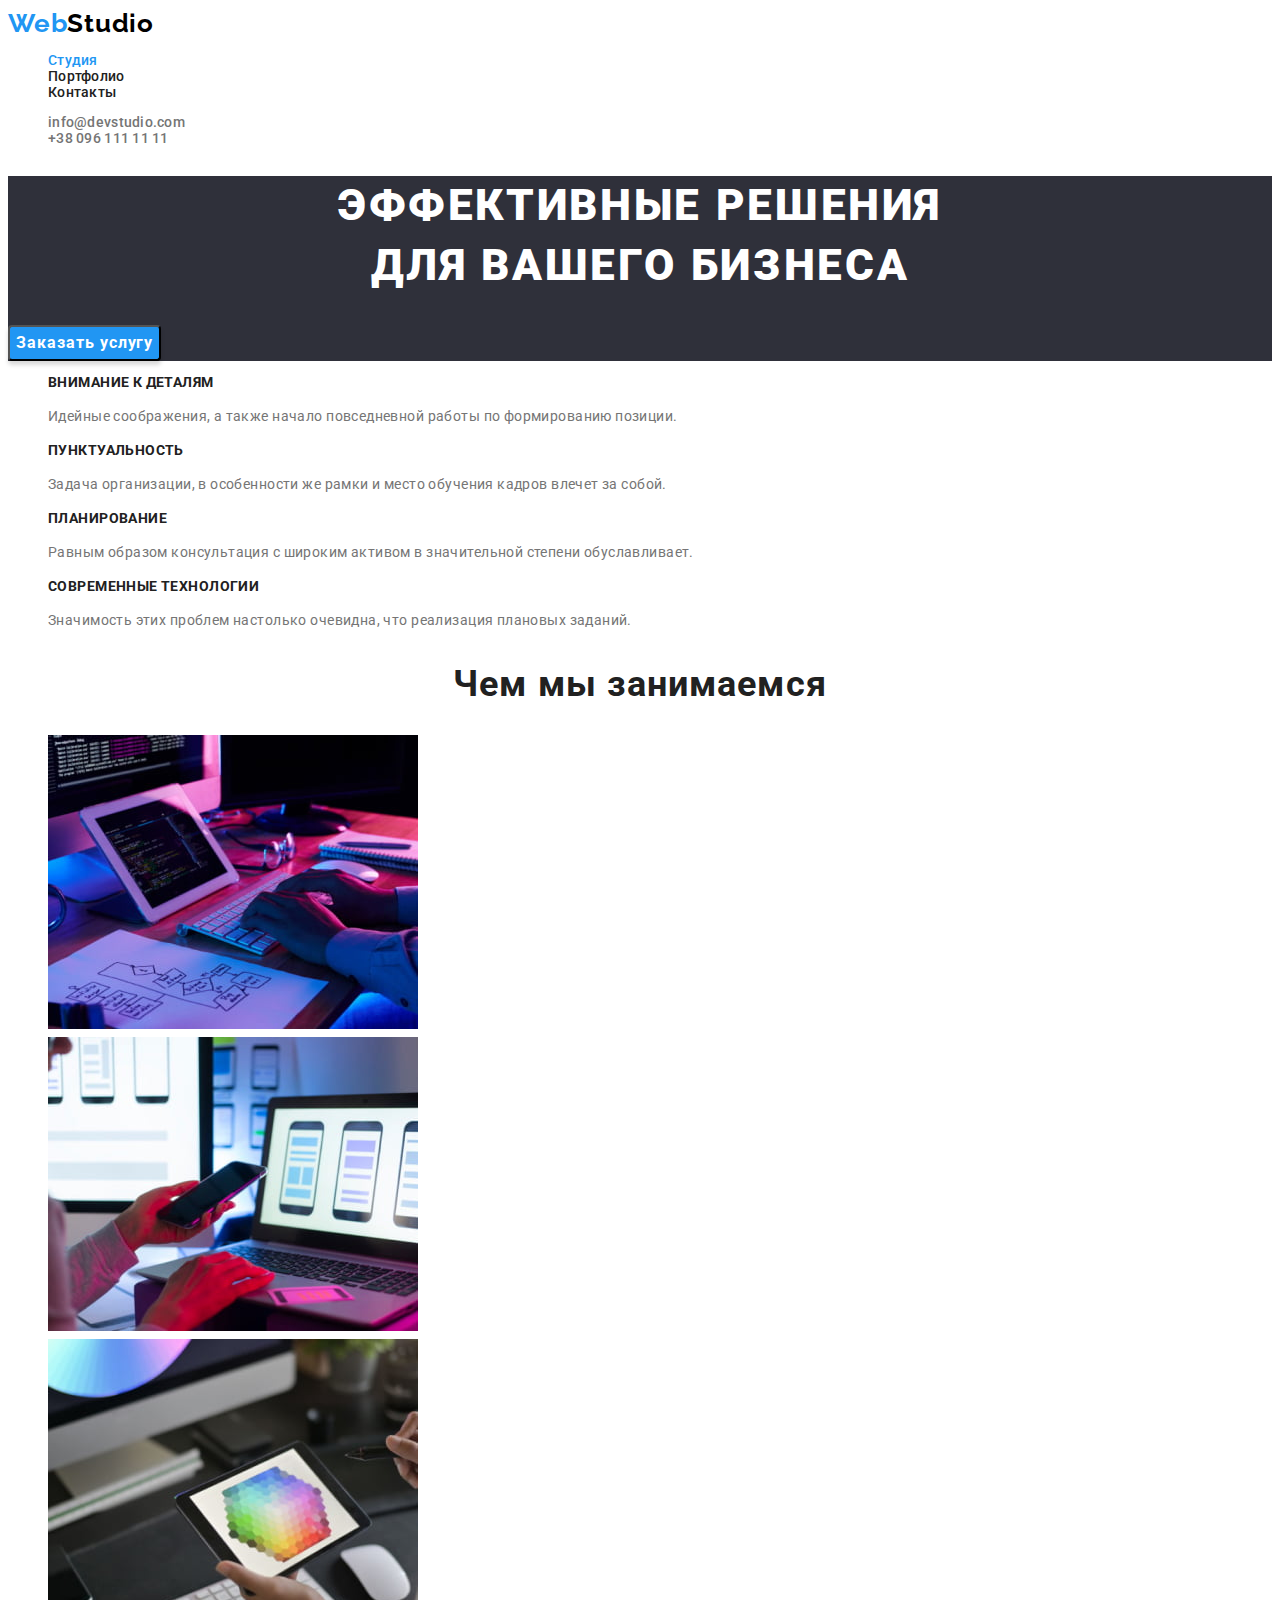
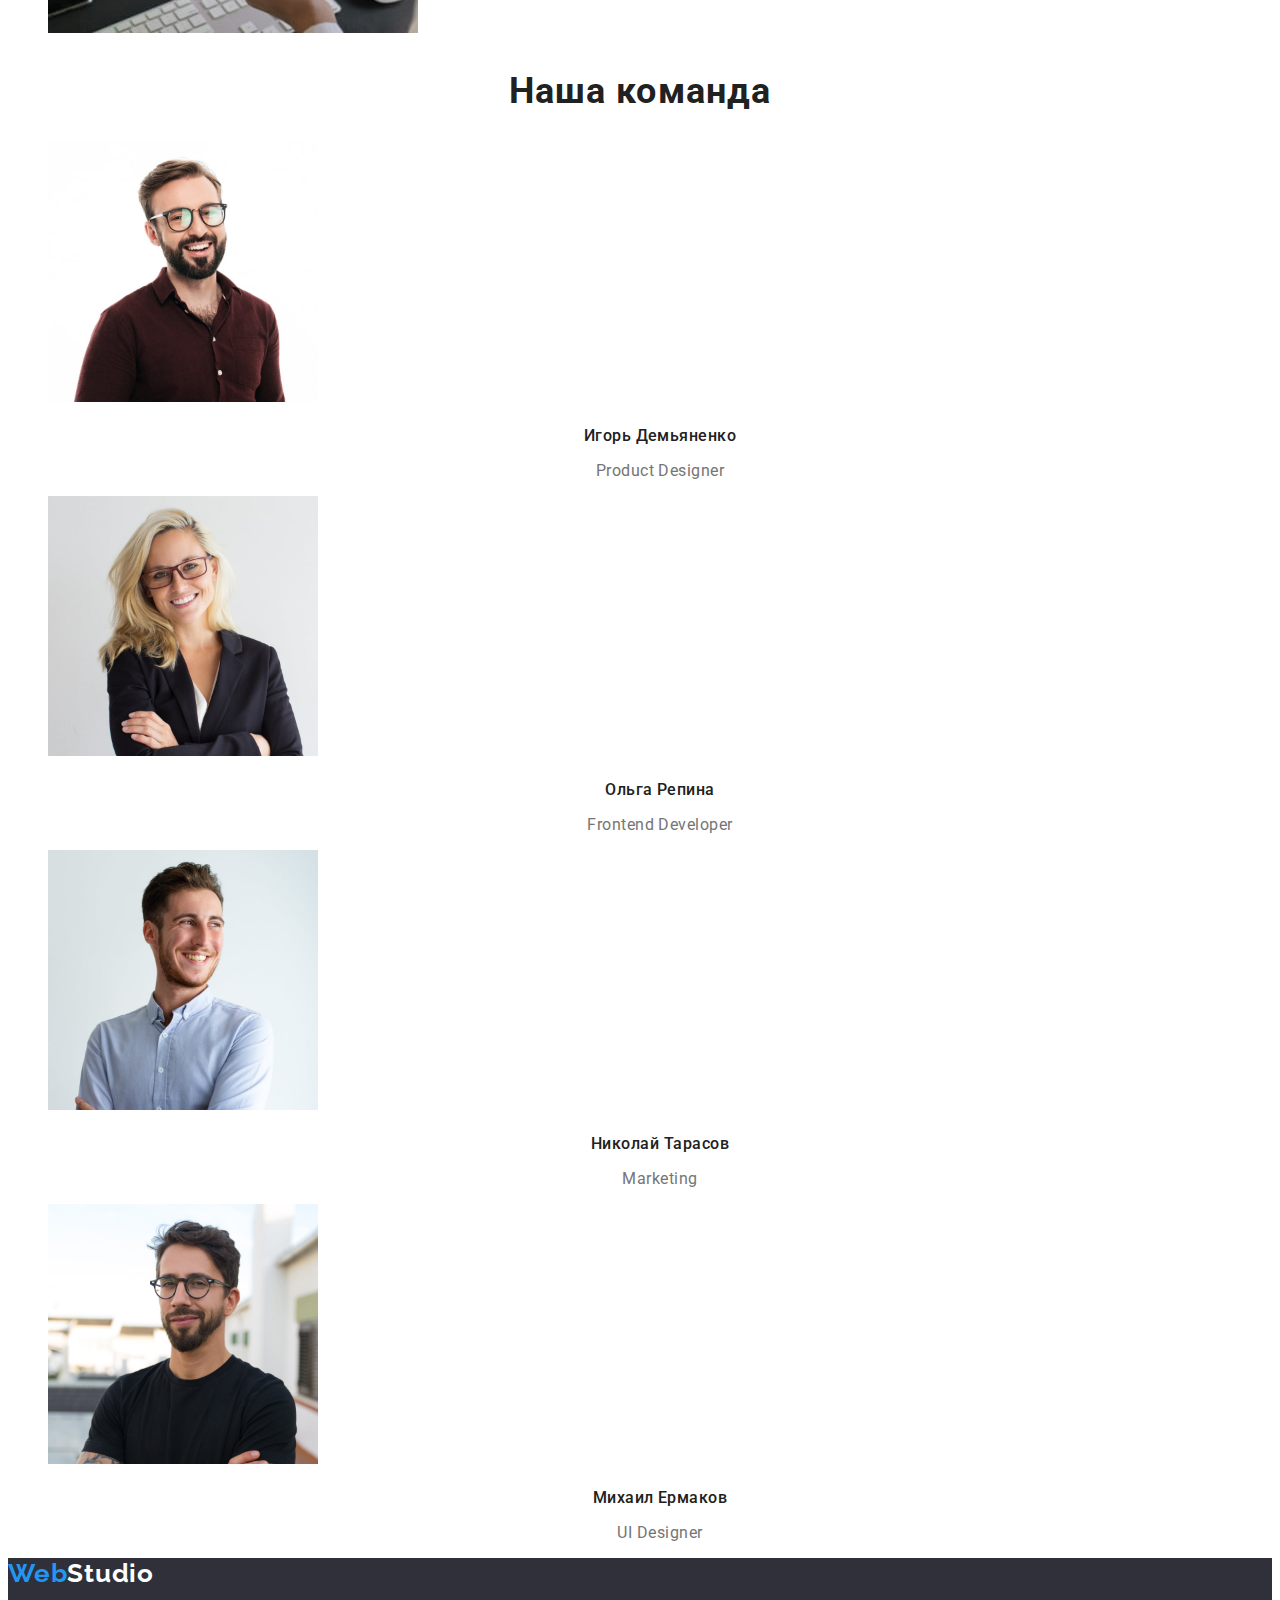
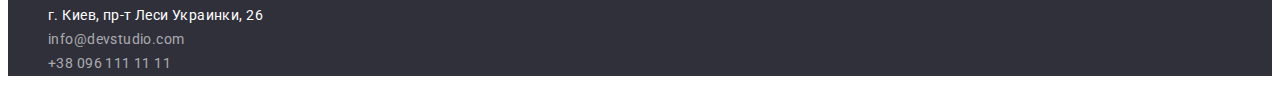
<file: index.html>
<!DOCTYPE html>
<html lang="ru">
	<head>
		<meta charset="UTF-8" />
		<meta http-equiv="X-UA-Compatible" content="IE=edge" />
		<meta name="viewport" content="width=device-width, initial-scale=1.0" />
		<title>Web Studio (Version 2.1)</title>
		<link rel="preconnect" href="https://fonts.googleapis.com" />
		<link rel="preconnect" href="https://fonts.gstatic.com" crossorigin />
		<link
			href="https://fonts.googleapis.com/css2?family=Raleway:wght@700&family=Roboto:wght@400;500;700;900&display=swap"
			rel="stylesheet"
		/>
		<link rel="stylesheet" href="./css/styles.css" />
	</head>
	<body class="page">
		<!-- Верхняя линия -->
		<header class="header">
			<nav>
				<a href="./index.html" class="link logo">Web<span class="logo-black">Studio</span>
				</a>
				<ul class="list site-nav-list">
					<li><a href="./index.html" class="active-page link">Студия</a></li>
					<li><a href="./portfolio.html" class="link">Портфолио</a></li>
					<li><a href="#contacts" class="link">Контакты</a></li>
				</ul>
			</nav>
			<ul class="list contacts">
				<li><a href="mailto:info@devstudio.com" class="link contact-list">info@devstudio.com</a></li>
				<li><a href="tel:+380961111111" class="link contact-list">+38 096 111 11 11</a></li>
			</ul>
		</header>
		<!-- Основная часть -->
		<main>
			<!-- Hero -->
			<section class="hero">
				<h1 class="title hero-title">
					Эффективные решения
					<br />
					для вашего бизнеса
				</h1>
				<button type="button" class="btn">Заказать услугу</button>
			</section>
			<!-- Наши преимущества -->
			<section class="benefits">
				<h2 class="hidden-title">Наши преимущества</h2>
				<ul class="list benefits-list">
					<li class="benefits-item">
						<h3 class="title benefits-title">Внимание к деталям</h3>
						<p>Идейные соображения, а также начало повседневной работы по формированию позиции.</p>
					</li>
					<li class="benefits-item">
						<h3 class="title benefits-title">Пунктуальность</h3>
						<p>Задача организации, в особенности же рамки и место обучения кадров влечет за собой.</p>
					</li>
					<li class="benefits-item">
						<h3 class="title benefits-title">Планирование</h3>
						<p>Равным образом консультация с широким активом в значительной степени обуславливает.</p>
					</li>
					<li class="benefits-item">
						<h3 class="title benefits-title">Современные технологии</h3>
						<p>Значимость этих проблем настолько очевидна, что реализация плановых заданий.</p>
					</li>
				</ul>
			</section>
			<!-- Чем мы занимаемся -->
			<section class="work">
				<h2 class="title section-title">Чем мы занимаемся</h2>
				<ul class="list work-list">
					<li class="work-item">
						<img src="./images/programer.jpg" alt="Создание сайтов" width="370" height="294" />
					</li>
					<li class="work-item">
						<img src="./images/designer.jpg" alt="Дизайн сайтов" width="370" height="294" />
					</li>
					<li class="work-item">
						<img src="./images/creative.jpg" alt="Улучшение сайтов" width="370" height="294" />
					</li>
				</ul>
			</section>
			<!-- Наша команда -->
			<section class="team">
				<h2 class="title section-title">Наша команда</h2>
				<ul class="list team-list">
					<li class="team-item">
						<img src="./images/productdesigner.jpg" alt="Игорь Демьяненко" width="270" height="260" />
						<h3 class="title team-title">Игорь Демьяненко</h3>
						<p lang="en" class="team-text">Product Designer</p>
					</li>
					<li class="team-item">
						<img src="images/./frontenddeveloper.jpg" alt="Ольга Репина" width="270" height="260" />
						<h3 class="title team-title">Ольга Репина</h3>
						<p lang="en" class="team-text">Frontend Developer</p>
					</li>
					<li class="team-item">
						<img src="./images/marketing.jpg" alt="Николай Тарасов" width="270" height="260" />
						<h3 class="title team-title">Николай Тарасов</h3>
						<p lang="en" class="team-text">Marketing</p>
					</li>
					<li class="team-item">
						<img src="./images/uidesigner.jpg" alt="Михаил Ермаков" width="270" height="260" />
						<h3 class="title team-title">Михаил Ермаков</h3>
						<p lang="en" class="team-text">UI Designer</p>
					</li>
				</ul>
			</section>
		</main>
		<!-- Подвал -->
		<footer class="footer">
			<a href="./index.html" class="link logo">Web<span class="logo-white">Studio</span>
			</a>
			<address class="adress">
				<ul class="list contact-footer" id="contacts">
					<li>
						<a
							href="https://goo.gl/maps/dRKmTDUVRfcgMVfe7"
							class="link street"
							target="_blank"
							rel="noreferrer noopener"
						>
							г. Киев, пр-т Леси Украинки, 26
						</a>
					</li>
					<li><a href="mailto:info@devstudio.com" class="link footer-contacts">info@devstudio.com</a></li>
					<li><a href="tel:+380961111111" class="link footer-contacts">+38 096 111 11 11</a></li>
				</ul>
			</address>
		</footer>
	</body>
</html>
</file>
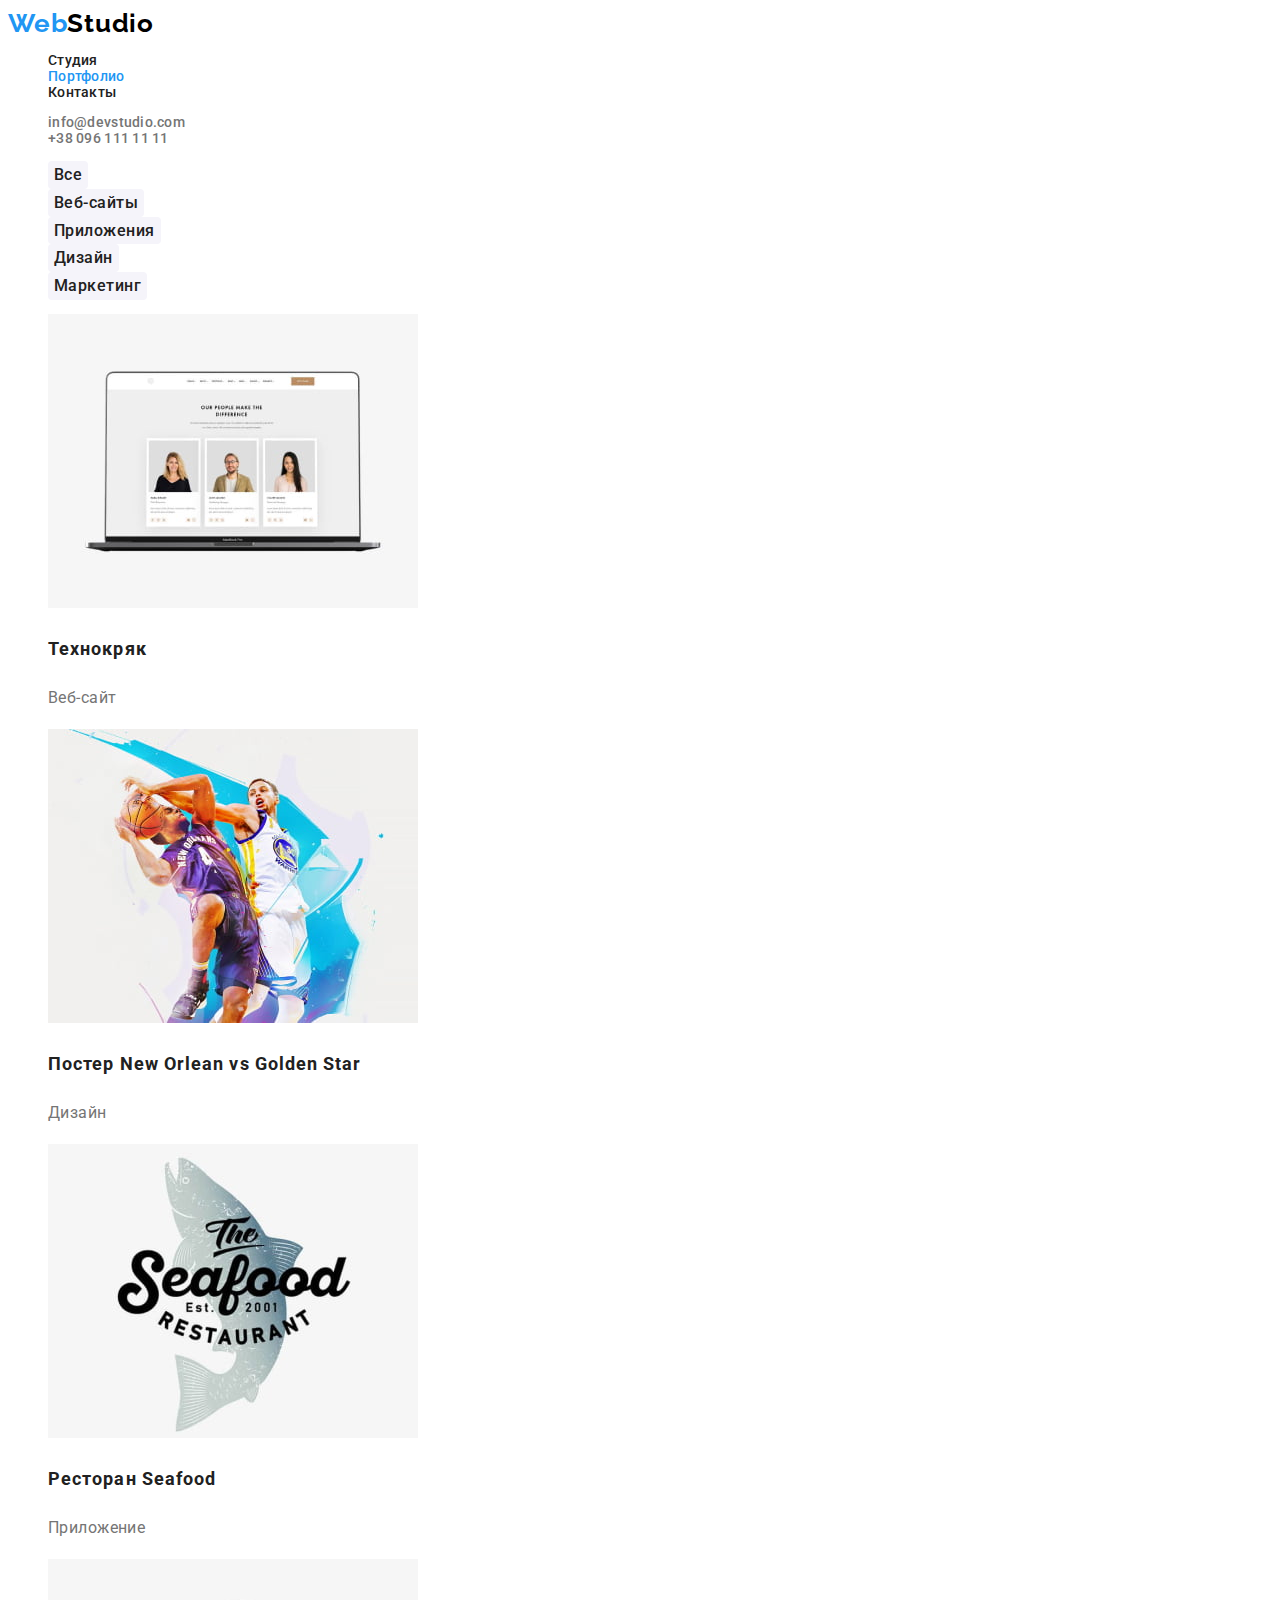
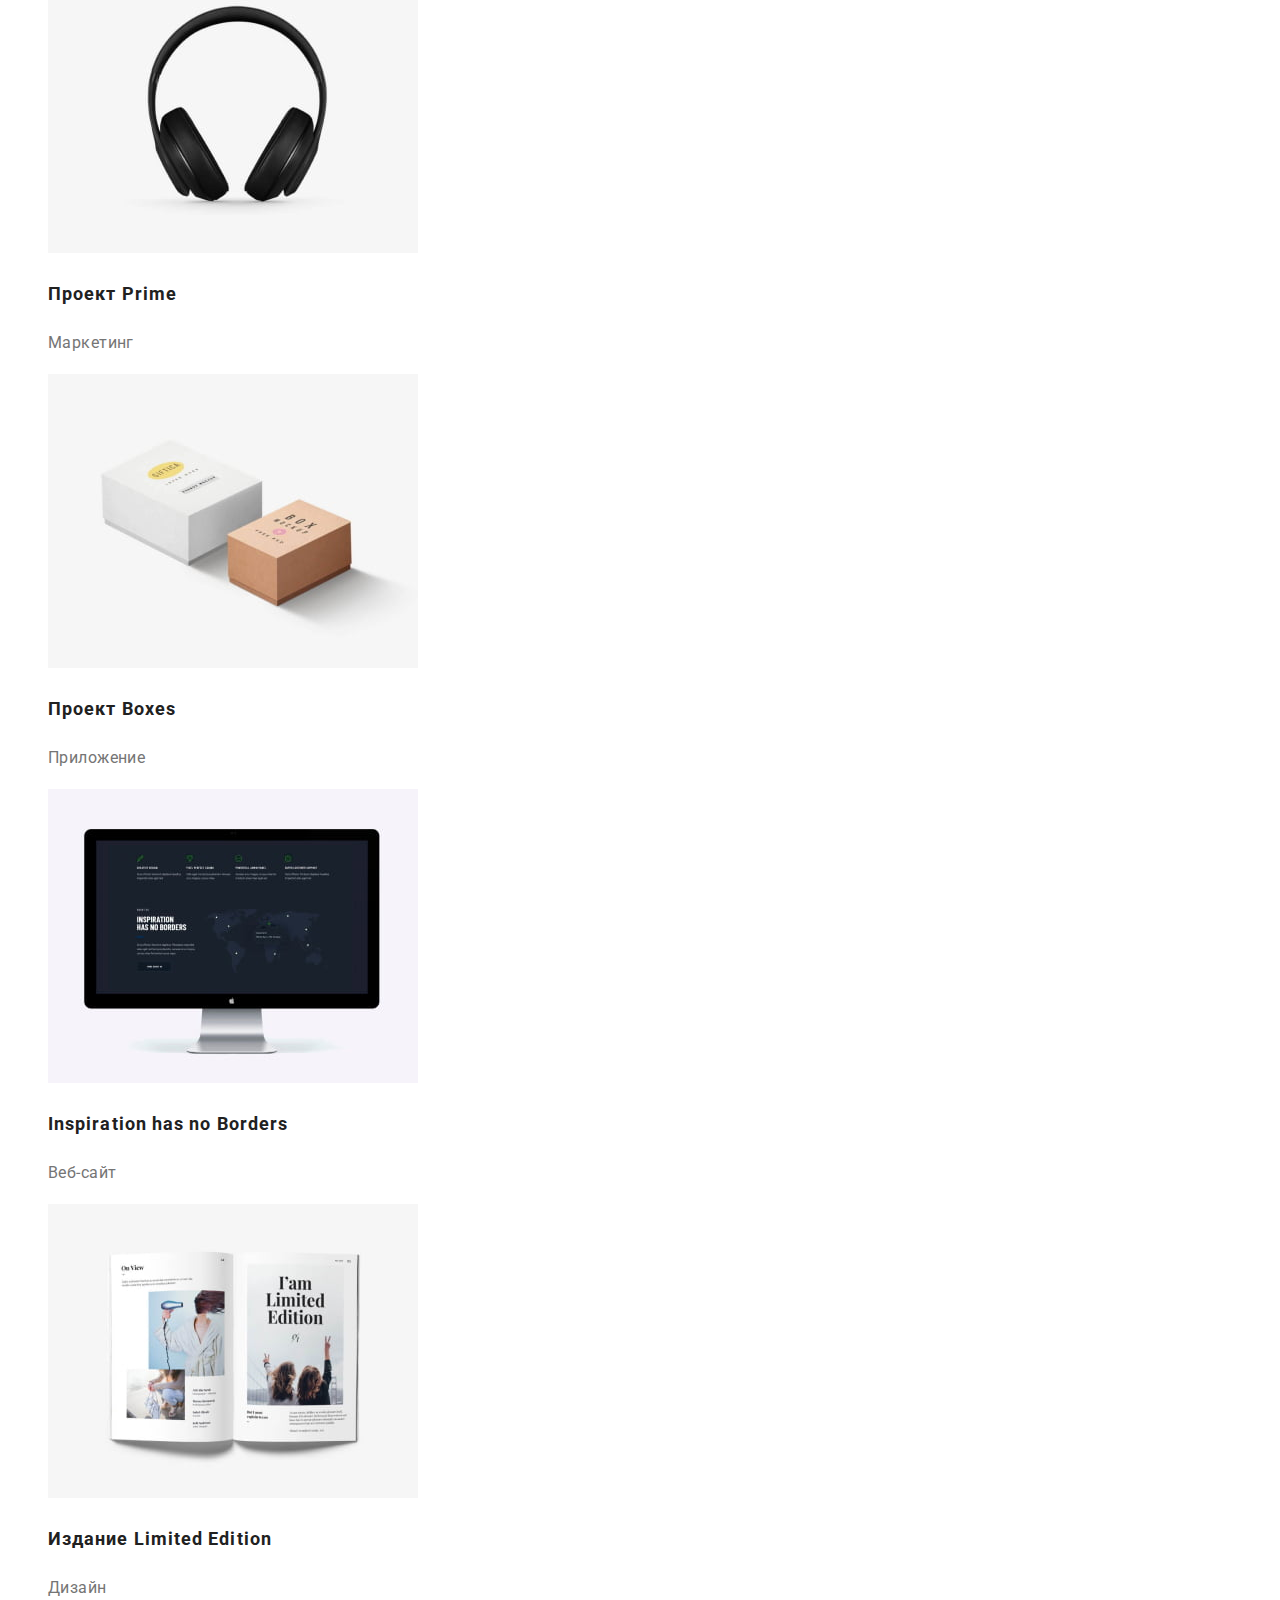
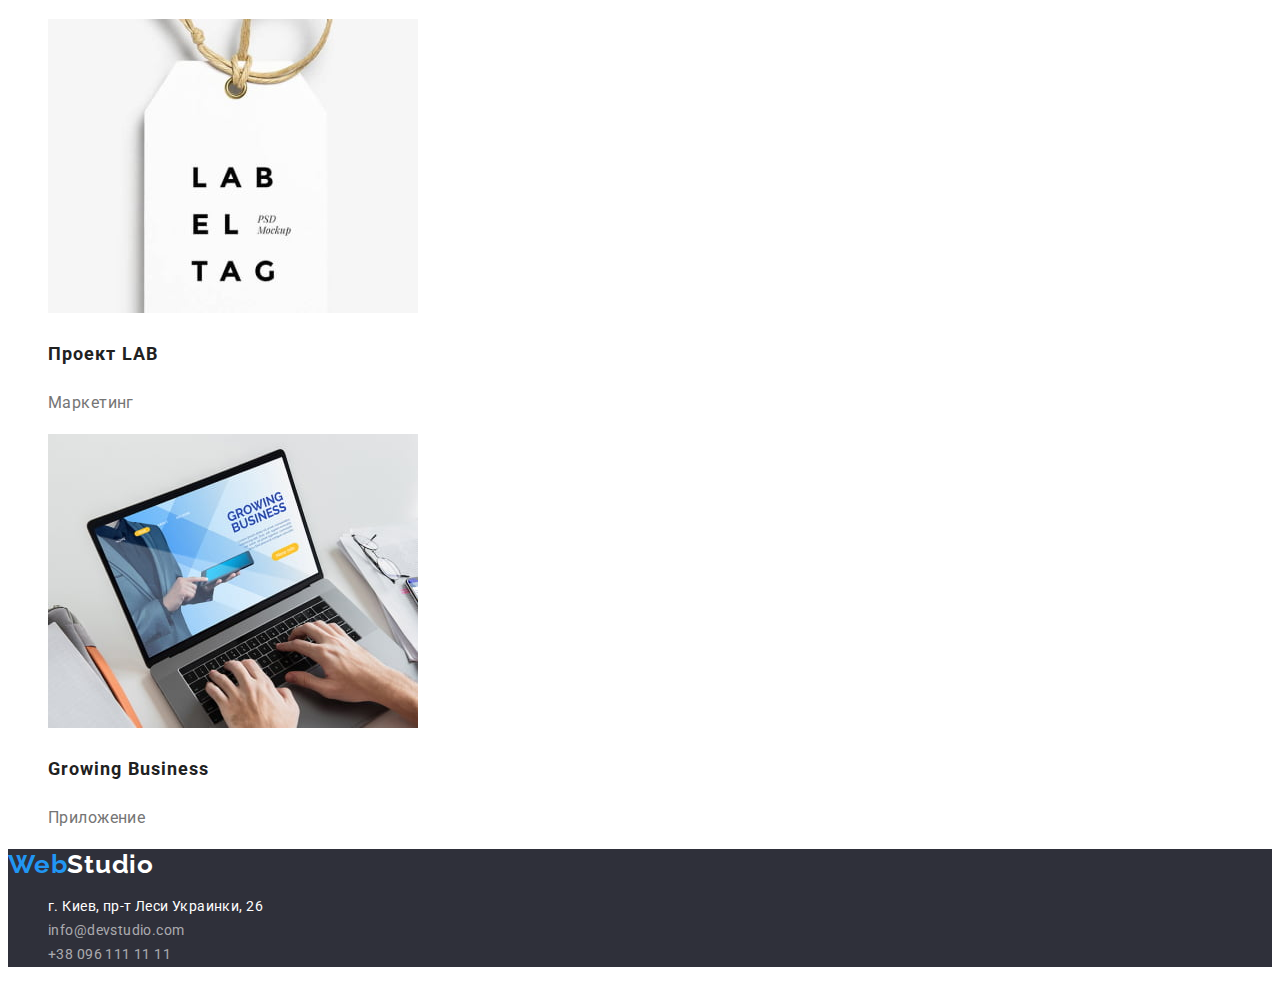
<file: portfolio.html>
<!DOCTYPE html>
<html lang="ru">
	<head>
		<meta charset="UTF-8" />
		<meta http-equiv="X-UA-Compatible" content="IE=edge" />
		<meta name="viewport" content="width=device-width, initial-scale=1.0" />
		<title>Портфолио</title>
		<link rel="preconnect" href="https://fonts.googleapis.com" />
		<link rel="preconnect" href="https://fonts.gstatic.com" crossorigin />
		<link
			href="https://fonts.googleapis.com/css2?family=Raleway:wght@700&family=Roboto:wght@400;500;700;900&display=swap"
			rel="stylesheet"
		/>
		<link rel="stylesheet" href="./css/styles.css" />
	</head>
	<body class="page">
		<!-- Верхняя линия -->
		<header class="header">
			<nav>
				<a href="./index.html" class="link logo">Web<span class="logo-black">Studio</span></a>
				<ul class="list site-nav-list">
					<li><a href="./index.html" class="link">Студия</a></li>
					<li><a href="./portfolio.html" class="active-page link">Портфолио</a></li>
					<li><a href="#contacts" class="link">Контакты</a></li>
				</ul>
			</nav>
			<ul class="list contacts">
				<li><a href="mailto:info@devstudio.com" class="link contact-list">info@devstudio.com</a></li>
				<li><a href="tel:+380961111111" class="link contact-list">+38 096 111 11 11</a></li>
			</ul>
		</header>
		<!-- Портфолио -->
		<main>
			<section>
				<h1 class="hidden-title">Портфолио</h1>
				<!-- Фильтры -->
				<ul class="list btn-list">
					<li><button type="button" class="filter-button">Все</button></li>
					<li><button type="button" class="filter-button">Веб-сайты</button></li>
					<li><button type="button" class="filter-button">Приложения</button></li>
					<li><button type="button" class="filter-button">Дизайн</button></li>
					<li><button type="button" class="filter-button">Маркетинг</button></li>
				</ul>
				<!-- Проекты -->
				<ul class="list portfolio-list">
					<li>
						<a href="" class="link"><img src="./images/portfolio/project-01.jpg" alt="Технокряк" width="370" height="294" />
						<h2 class="portfolio-title">Технокряк</h2>
						<p class="portfolio-text">Веб-сайт</p></a>
					</li>
					<li>
						<a href="" class="link"><img src="./images/portfolio/project-02.jpg" alt="Постер" width="370" height="294" /></a>
						<h2 class="portfolio-title">Постер New Orlean vs Golden Star</h2>
						<p class="portfolio-text">Дизайн</p></a>
					</li>
					<li>
						<a href="" class="link"><img src="./images/portfolio/project-03.jpg" alt="Ресторан" width="370" height="294" />
						<h2 class="portfolio-title">Ресторан Seafood</h2>
						<p class="portfolio-text">Приложение</p></a>
					</li>
					<li>
						<a href="" class="link"><img src="./images/portfolio/project-04.jpg" alt="Прайм" width="370" height="294" />
						<h2 class="portfolio-title">Проект Prime</h2>
						<p class="portfolio-text">Маркетинг</p></a>
					</li>
					<li>
						<a href="" class="link"><img src="./images/portfolio/project-05.jpg" alt="Боксы" width="370" height="294" />
						<h2 class="portfolio-title">Проект Boxes</h2>
						<p class="portfolio-text">Приложение</p></a>
					</li>
					<li>
						<a href="" class="link"><img src="./images/portfolio/project-06.jpg" alt="Нет границ" width="370" height="294" />
						<h2 class="portfolio-title">Inspiration has no Borders</h2>
						<p class="portfolio-text">Веб-сайт</p></a>
					</li>
					<li>
						<a href="" class="link"><img src="./images/portfolio/project-07.jpg" alt="Лимитед" width="370" height="294" />
						<h2 class="portfolio-title">Издание Limited Edition</h2>
						<p class="portfolio-text">Дизайн</p></a>
					</li>
					<li>
						<a href="" class="link"><img src="./images/portfolio/project-08.jpg" alt="Лаб" width="370" height="294" />
						<h2 class="portfolio-title">Проект LAB</h2>
						<p class="portfolio-text">Маркетинг</p></a>
					</li>
					<li>
						<a href="" class="link"><img src="./images/portfolio/project-09.jpg" alt="Рост" width="370" height="294" />
						<h2 class="portfolio-title">Growing Business</h2>
						<p class="portfolio-text">Приложение</p></a>
					</li>
				</ul>
			</section>
		</main>
		<!-- Подвал -->
		<footer class="footer">
			<a href="./index.html" class="link logo">Web<span class="logo-white">Studio</span></a>
			<address class="adress">
				<ul class="list contact-footer" id="contacts">
					<li><a href="https://goo.gl/maps/dRKmTDUVRfcgMVfe7" class="link street" target="_blank" rel="noreferrer noopener">
							г. Киев, пр-т Леси Украинки, 26</a></li>
					<li><a href="mailto:info@devstudio.com" class="link footer-contacts">info@devstudio.com</a></li>
				<li><a href="tel:+380961111111" class="link footer-contacts">+38 096 111 11 11</a></li>
				</ul>
			</address>
		</footer>
	</body>
</html>
</file>
<file: css/styles.css>
:root {
    --pimary-color: #212121;
    --secondary-color: #757575;
    --accent-color: #2196f3;
    --bg-color: #2F303A;
    --bg-btn: #F5F4FA;
    --white: #FFFFFF;
    --black: #000000;
}

body {
    font-family: 'Roboto', sans-serif;
    font-size: 14px;
    line-height: 1.71;
    letter-spacing: 0.03em;
    color: var(--secondary-color);
}

.title {
    color: var(--pimary-color);
}

.list {
    list-style: none;
}

.link {
    text-decoration: none;
    color: currentColor;
}

/*header*/
.header {
    font-weight: 500;
    font-size: 14px;
    line-height: 1.14;
    letter-spacing: 0.02em;
}

.logo {
    font-family: 'Raleway';
    font-weight: 700;
    font-size: 26px;
    line-height: 1.19;
    letter-spacing: 0.03em;
    color: var(--accent-color)
}

.logo-black {
    color: var(--black)
}

.site-nav-list .link {
    color: var(--pimary-color);
}

.site-nav-list .active-page {

    color: var(--accent-color);
}

.site-nav-list a:hover,
.site-nav-list a:focus {
    color: var(--accent-color);
}

.contact-list {
    color: var(--secondary-color);
}

.contacts a:hover,
.contacts a:focus {
    color: var(--accent-color);
}

/*hero*/
.hero,
.footer {
    background-color: var(--bg-color)
}

.hero-title {
    font-weight: 900;
    font-size: 44px;
    line-height: 1.36;
    text-align: center;
    letter-spacing: 0.06em;
    text-transform: uppercase;
    color: var(--white);
}

.hero .btn {
    font-family: 'Roboto';
    font-weight: 700;
    font-size: 16px;
    line-height: 1.88;
    align-items: center;
    text-align: center;
    letter-spacing: 0.06em;
    color: var(--white);
    background-color: var(--accent-color);
    cursor: pointer;
    box-shadow: 0px 4px 4px rgba(0, 0, 0, 0.15);
    border-radius: 4px;
}

/*benefits*/
.benefits {}

.hidden-title {
    display: none;
}

.benefits .title {
    font-weight: 700;
    font-size: 14px;
    line-height: 1.14;
    letter-spacing: 0.03em;
    text-transform: uppercase;
    color: var(--pimary-color);
}

/*work*/
.section-title {
    font-weight: 700;
    font-size: 36px;
    line-height: 1.17;
    text-align: center;
    letter-spacing: 0.03em;
    color: var(--pimary-color);
}

/*team*/
.team {}

.team-title,
.team-text {
    font-size: 16px;
    line-height: 1.19;
    text-align: center;
    letter-spacing: 0.03em;
}

.team-title {
    font-weight: 500;
}

/*footer*/
.footer {}

.logo-white {
    color: var(--white);
}

.adress {
    color: rgba(255, 255, 255, 0.6);
    font-style: inherit;
}

.street {
    font-style: normal;
    color: var(--white);
}

.street:hover,
.street:focus {
    color: var(--accent-color);
}

.footer-contacts:hover,
.footer-contacts:focus {
    color: var(--accent-color);
}

.footer-contacts:hover,
.footer-contacts:focus {
    color: var(--accent-color);
}

/*ПОРТФОЛИО*/
.filter-button {
    font-family: 'Roboto';
    font-weight: 500;
    font-size: 16px;
    line-height: 1.62;
    text-align: center;
    letter-spacing: 0.03em;
    color: var(--pimary-color);
    background: var(--bg-btn);
    border: none;
    border-radius: 4px;
}

.filter-button:hover,
.filter-button:focus {
    color: var(--white);
    background: var(--accent-color);
}

.portfolio-list {}

.portfolio-title {
    font-weight: 700;
    font-size: 18px;
    line-height: 2;
    letter-spacing: 0.06em;
    color: var(--pimary-color);
}

.portfolio-text {
    font-size: 16px;
    line-height: 1.88;
}
</file>
